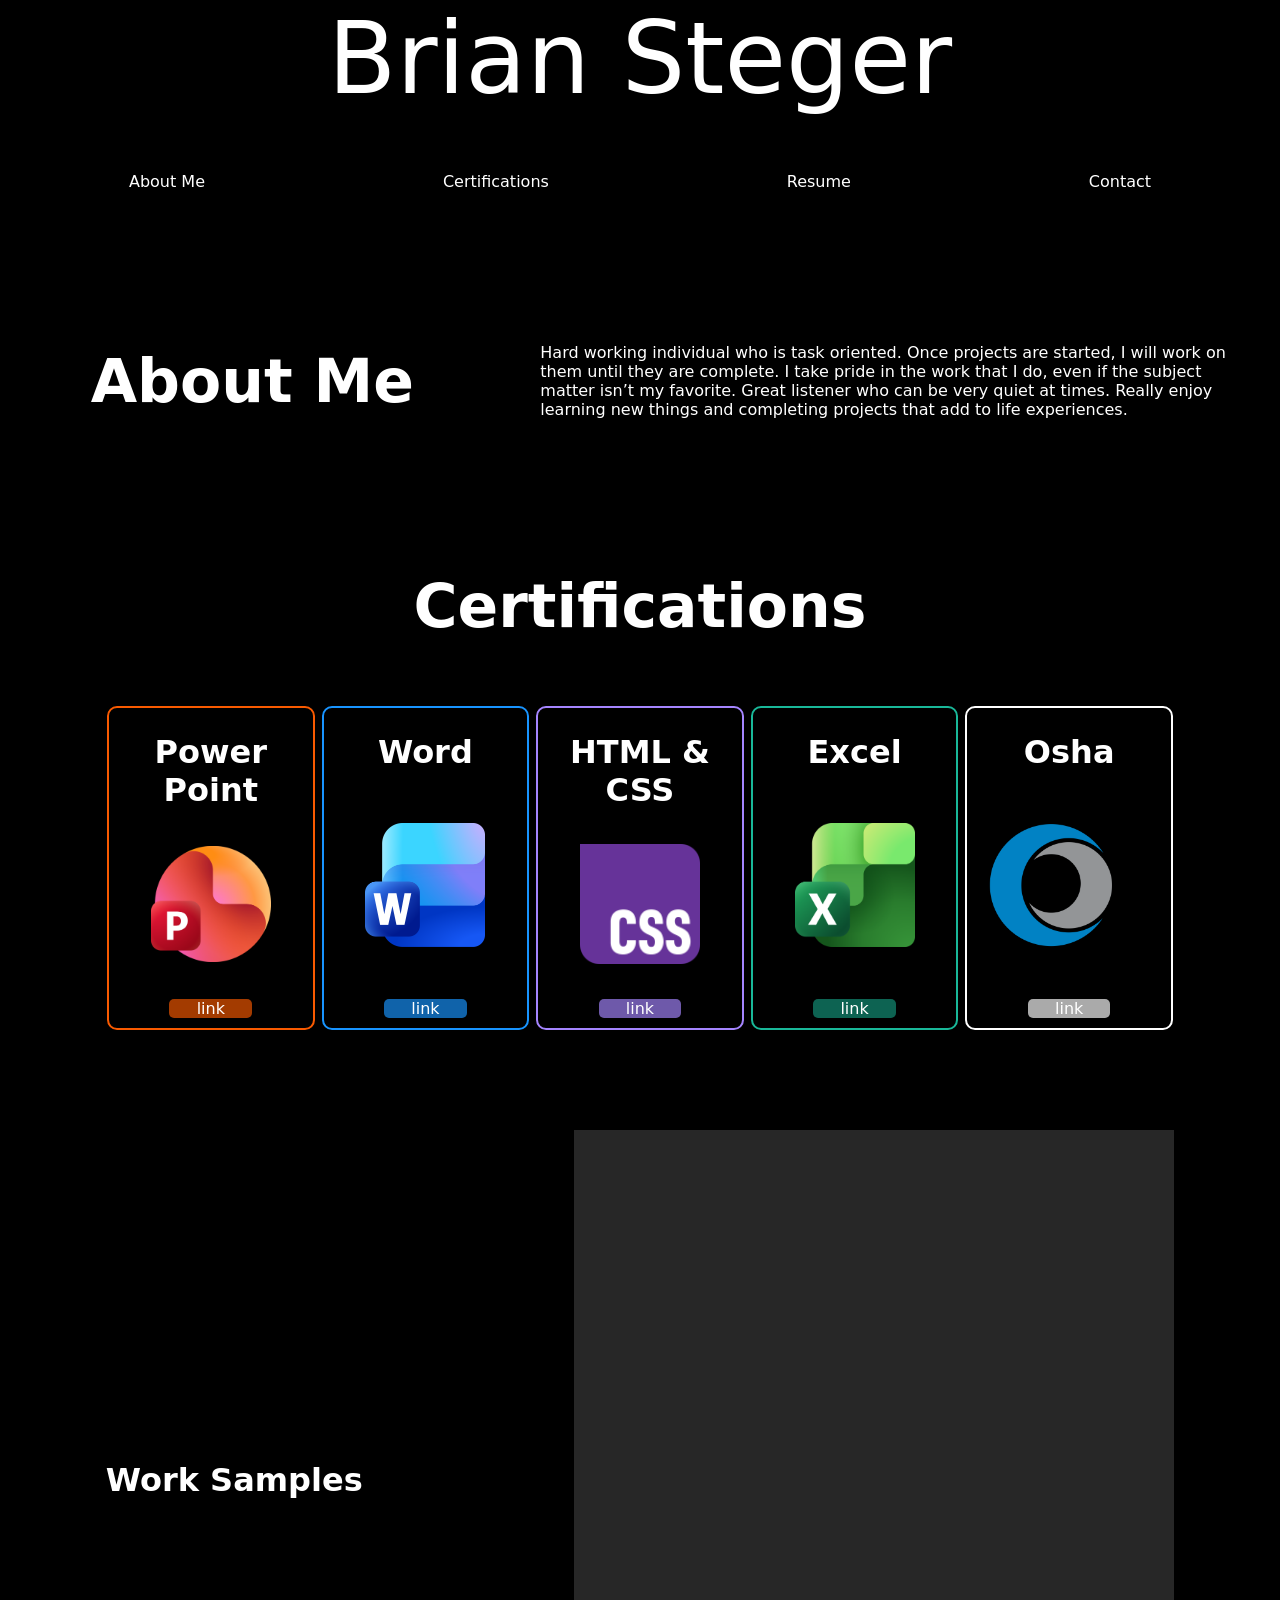
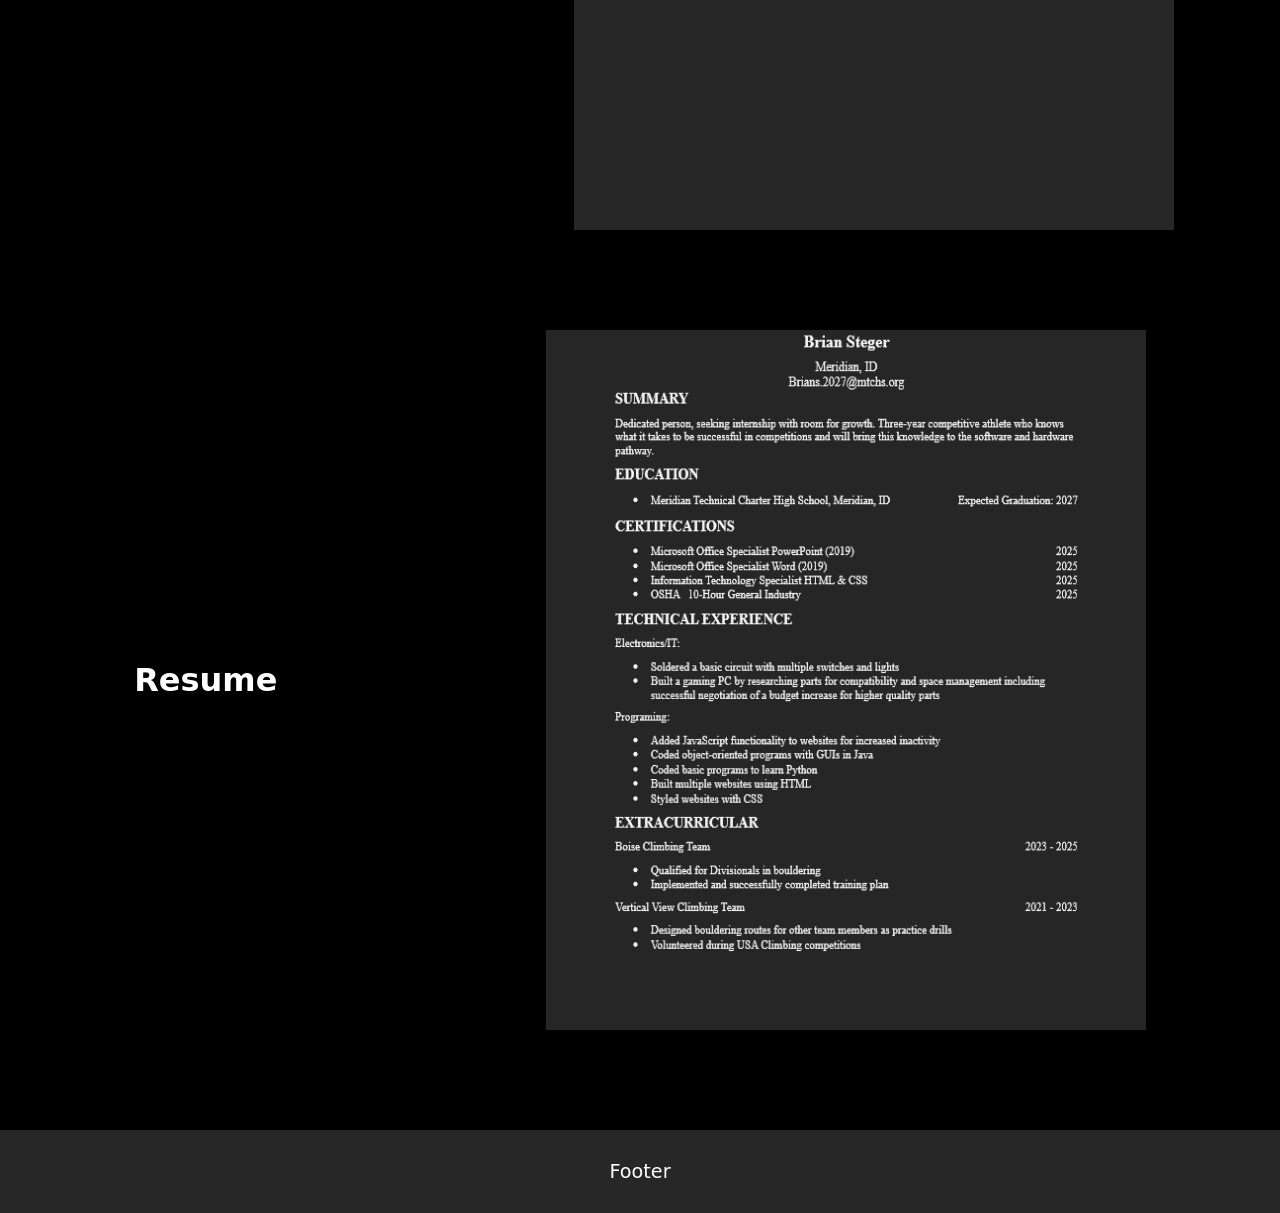
<file: html.html>
<!DOCTYPE html>
<html lang="en">

<head>
    <meta charset="UTF-8">
    <meta name="viewport" content="width=device-width, initial-scale=1.0">
    <title>Document</title>
    <link rel="stylesheet" href="StyleSheet.css">
</head>

<body>

    <header>Brian Steger</header>

    <nav>
        <ul>
            <li><a href="#" class="navl">About Me</a></li>
            <li><a href="#" class="navl">Certifications</a></li>
            <li><a href="#" class="navl">Resume</a></li>
            <li><a href="#" class="navl">Contact</a></li>
        </ul>
    </nav>

    <main>
        <div class="aboutc">
            <h1 class="abouth">About Me</h1>
            <p class="d">
                Hard working individual who is task oriented. Once projects are started, I will work on them until they
                are complete. I take pride in the work that I do, even if the subject matter isn’t my favorite. Great
                listener who can be very quiet at times. Really enjoy learning new things and completing projects that
                add to life experiences.
            </p>
        </div>

        <h1 class="h">Certifications</h1>

        <div class="tc">
            <div class="c" id="pwrc">
                <h1 class="t">Power Point</h1>
                <img src="powerpoint.png" alt="" class="logo">
                <a href="https://www.credly.com/badges/8a68a154-fe81-4279-804d-0768982372ad/public_url" class="l" id="pwrl">link</a>
            </div>
            <div class="c" id="wc">
                <h1 class="t">Word</h1>
                <img src="word.png" alt="" class="logo">
                <a href="#" class="l" id="wl">link</a>
            </div>
            <div class="c" id="hcc">
                <h1 class="t">HTML & CSS</h1>
                <img src="css.png" alt="" class="logo">
                <!-- <img src="html.png" alt="" class="logo"> -->
                <a href="#" class="l" id="hcl">link</a>
            </div>
            <div class="c" id="ec">
                <h1 class="t">Excel</h1>
                <img src="excel.png" alt="" class="logo">
                <a href="#" class="l" id="el">link</a>
            </div>
            <div class="c" id="oc">
                <h1 class="t">Osha</h1>
                <img src="osha.png" alt="" class="logo_os">
                <a href="#" class="l" id="ol">link</a>
            </div>
        </div>

        <div class="rc">
            <h1>Work Samples</h1>
            <div class="r"></div>
        </div>

        <div class="rc">
            <h1>Resume</h1>
            <!-- <div class="r"></div> -->
            <img src="Resume.png" alt="" class="r">
        </div>

    </main>

    <footer>Footer</footer>

</body>

</html>
</file>
<file: StyleSheet.css>
* {
    padding: 0px;
    margin: 0px;
    border: 0px;

    font-family: system-ui;
}

body {
    background-color: #000;
    color: #fff;
}

header {
    font-size: 100px;
    text-align: center;
    margin-bottom: 55px;
}

ul {
    display: flex;
    justify-content: space-around;
    align-items: center;
    margin: 10px;
}

li {
    list-style: none;
}

footer {
    background-color: #272727;
    padding: 30px;
    text-align: center;
    font-size: larger;
}

.navl {
    color: #fff;
    text-decoration: none;
}

.aboutc {
    display: flex;
    justify-content: space-around;
    align-items: center;
    margin: 100px 0px 100px 0px;
}

.abouth {
    margin: 55px;
    font-size: 60px;
}

.d {
    width: 55%;
}

.h {
    margin: 55px;
    font-size: 60px;
    text-align: center;
}

.tc {
    display: flex;
    justify-content: space-evenly;
    padding: 10px 100px 0px 100px;
}

.c {
    display: flex;
    flex-flow: column;
    justify-content: space-between;
    align-items: center;
    text-align: center;
    padding: 10px;
    height: 300px;
    width: 17%;

    border: 2px solid;
    border-radius: 10px;
}

.t {
    padding-top: 15px;
}

.wsc {
    margin: 100px;
    display: flex;
    flex-flow: column;
    justify-content: space-around;
}

.ws {
    background-color: #272727;
    width: 600px;
    height: 700px;
}

.rc {
    display: flex;
    justify-content: space-around;
    align-items: center;
    margin: 100px 0px 100px 0px;
}

.r {
    background-color: #272727;
    width: 600px;
    height: 700px;
}

#pwrc {
    border-color: #f95a00;
}

#wc {
    border-color: #1894ff;
}

#hcc {
    border-color: #a585ff;
}

#ec {
    border-color: #19b899;
}

#oc {
    border-color: #fff;
}

.desc {
    width: 66%;
    font-size: medium;
}

.l {
    text-decoration: none;
    color: #fff;
    width: 45%;
    border-radius: 5px;
}

#pwrl {
    background-color: #a33b00;
}

#pwrl:hover {
    background-color: #4e1c00;
}

#wl {
    background-color: #1063aa;
}

#wl:hover {
    background-color: #083155;
}

#hcl {
    background-color: #6e59aa;
}

#hcl:hover {
    background-color: #372c55;
}

#el {
    background-color: #0d6352;
}

#el:hover {
    background-color: #072e28;
}

#ol {
    background-color: #aaaaaa;
}

#ol:hover {
    background-color: #555555;
}

.logo {
    width: 120px;
}

.logo_os {
    width: 300px;
}
</file>
